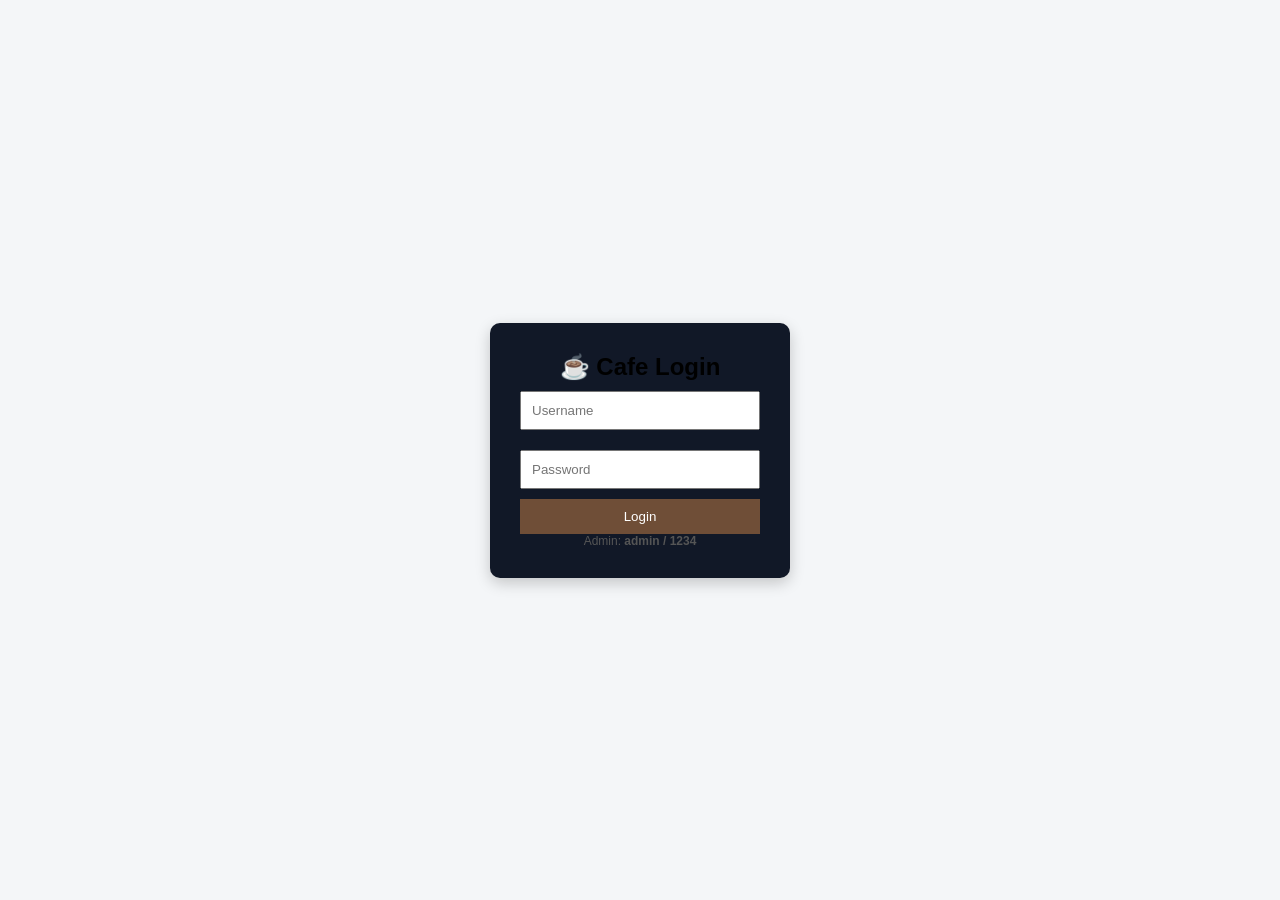
<file: index.html>
<!DOCTYPE html>
<html lang="en">
<head>
  <meta charset="UTF-8">
  <title>Cafe POS Dashboard</title>
  <link rel="stylesheet" href="style.css">
</head>

<body onload="protect()">

<div class="app">

  <!-- SIDEBAR -->
  <aside class="sidebar">
    <h2 class="logo">☕ CafePOS</h2>

    <a href="menu.html">Menu</a>
    <a href="order.html">Take Order</a>
    <a href="bill.html">Billing</a>
    <a href="history.html">Order History</a>
    <a href="report.html">Reports</a>
    <a href="staff.html">Staff</a>
    <a href="settings.html">Settings</a>

    <button class="logout" onclick="logout()">Logout</button>
  </aside>

  <!-- MAIN -->
  <main class="main">

    <h1>Dashboard</h1>

    <!-- STATS -->
    <div class="stats">
      <div class="stat-card">
        <h3>Today Sales</h3>
        <p>₹ 4,250</p>
      </div>
      <div class="stat-card">
        <h3>Total Orders</h3>
        <p>38</p>
      </div>
      <div class="stat-card">
        <h3>Active Staff</h3>
        <p>4</p>
      </div>
    </div>

    <!-- QUICK ACTIONS -->
    <div class="quick">
      <a href="order.html" class="action">➕ New Order</a>
      <a href="bill.html" class="action">🧾 Generate Bill</a>
      <a href="menu.html" class="action">📋 View Menu</a>
    </div>

  </main>

</div>

<script src="script.js"></script>
</body>
</html>
</file>
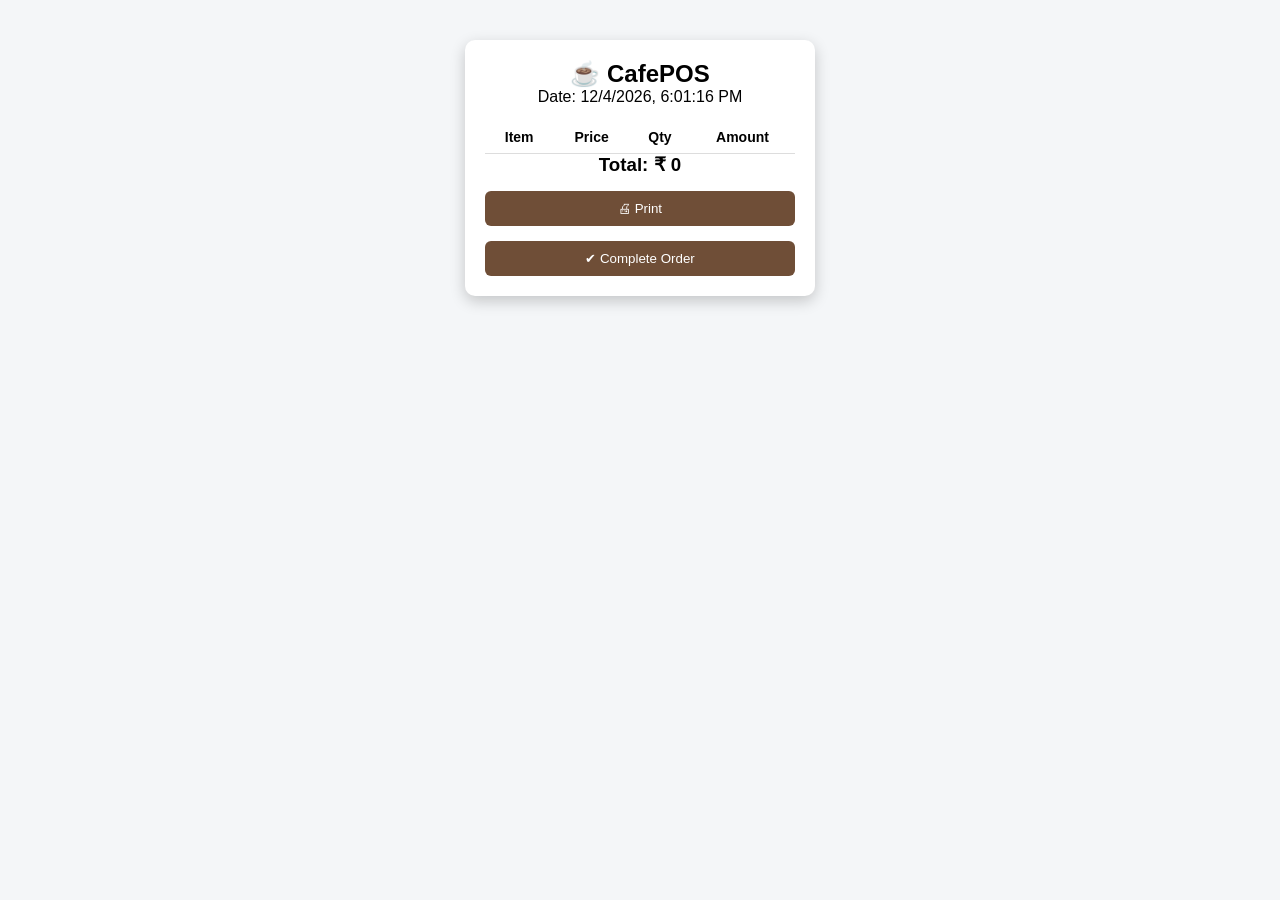
<file: bill.html>
<!DOCTYPE html>
<html lang="en">
<head>
  <meta charset="UTF-8">
  <title>Bill | CafePOS</title>
  <link rel="stylesheet" href="style.css">
</head>

<body onload="loadBill()">

<div class="bill-box">
  <h2>☕ CafePOS</h2>
  <p>Date: <span id="date"></span></p>

  <table>
    <thead>
      <tr>
        <th>Item</th>
        <th>Price</th>
        <th>Qty</th>
        <th>Amount</th>
      </tr>
    </thead>
    <tbody id="billBody"></tbody>
  </table>

  <h3>Total: <span id="grandTotal">₹0</span></h3>

  <button onclick="window.print()">🖨 Print</button>
  <button onclick="clearCart()">✔ Complete Order</button>
</div>

<script src="script.js"></script>
<script>
  document.getElementById("date").innerText =
    new Date().toLocaleString();
</script>

</body>
</html>
</file>
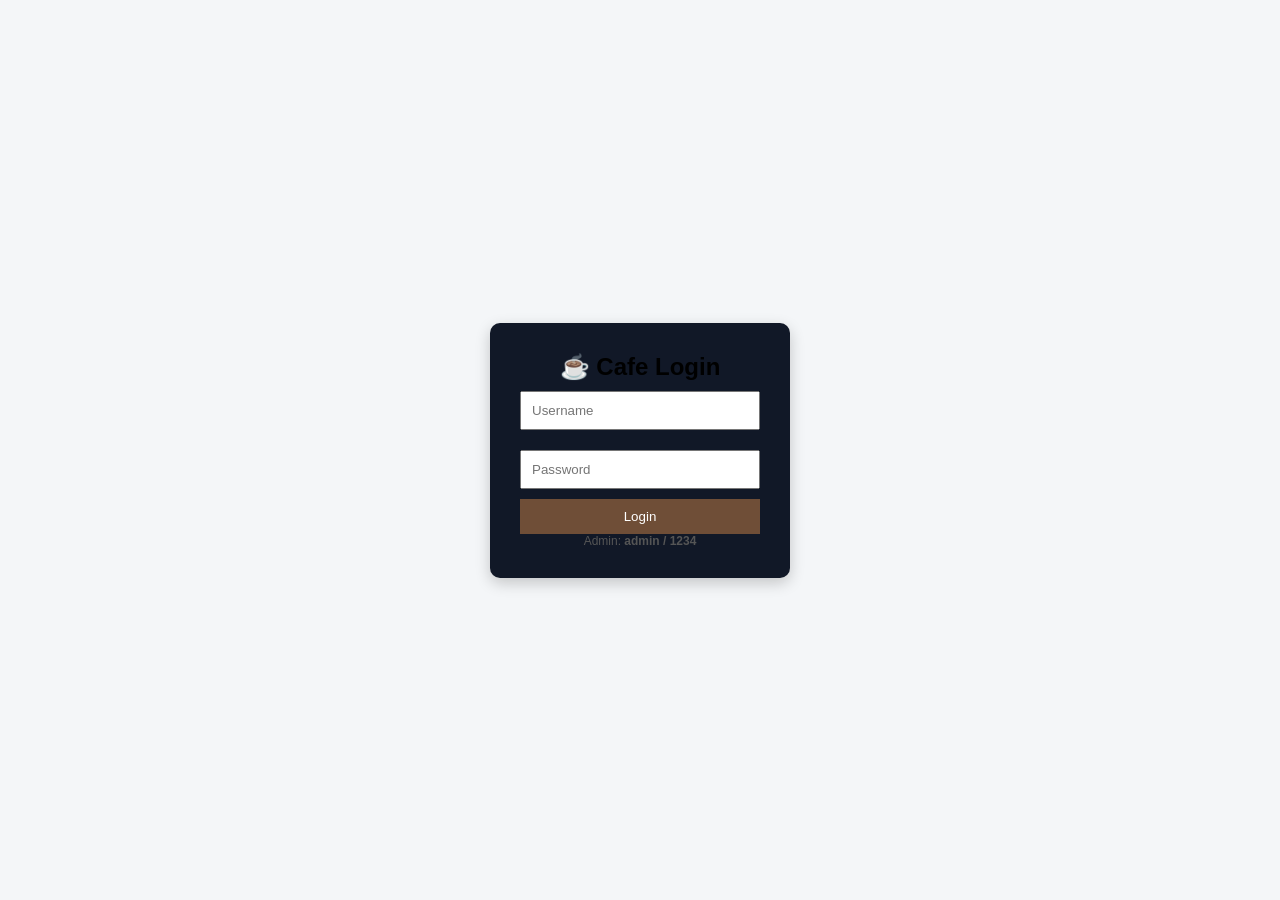
<file: history.html>
<!DOCTYPE html>
<html>
<head>
  <title>Order History</title>
  <link rel="stylesheet" href="style.css">
</head>
<body onload="protect(); loadHistory()">

<nav class="nav">
  <h2>📊 Order History</h2>
  <a href="index.html" class="link">Dashboard</a>
</nav>

<table class="order-table">
  <thead>
    <tr>
      <th>Date</th>
      <th>Total</th>
    </tr>
  </thead>
  <tbody id="historyBody"></tbody>
</table>

<script src="script.js"></script>
</body>
</html>
</file>
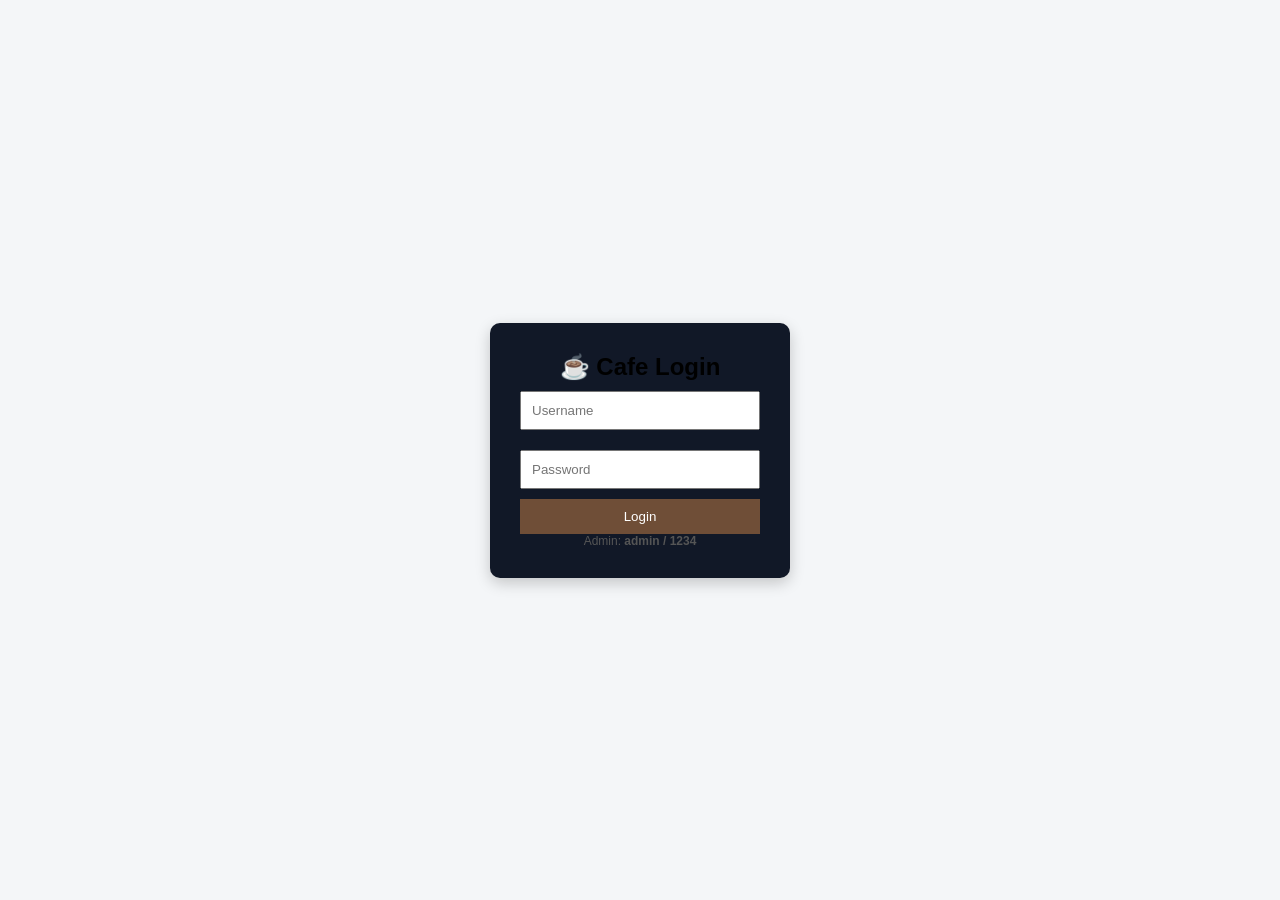
<file: login.html>
<!DOCTYPE html>
<html lang="en">
<head>
  <meta charset="UTF-8">
  <title>Cafe Login</title>
  <link rel="stylesheet" href="style.css">
</head>
<body class="center">

  <div class="card">
    <h2>☕ Cafe Login</h2>

    <form onsubmit="login(event)">
      <input type="text" id="user" placeholder="Username" required>
      <input type="password" id="pass" placeholder="Password" required>
      <button type="submit">Login</button>
    </form>

    <p class="hint">Admin: <b>admin / 1234</b></p>
  </div>

<script src="script.js"></script>
</body>
</html>
</file>
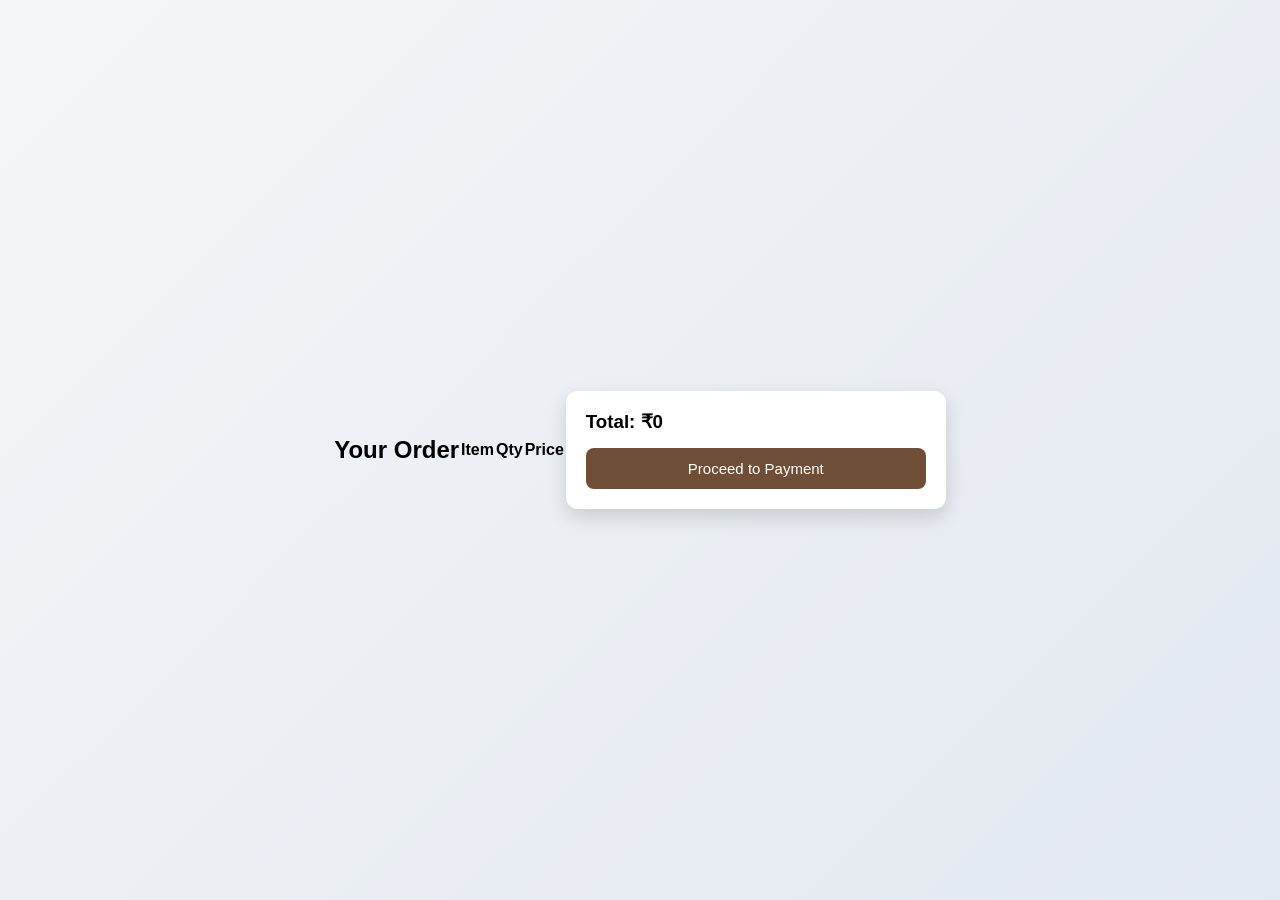
<file: order.html>
<!DOCTYPE html>
<html>
<head>
  <title>Order Summary</title>
  <link rel="stylesheet" href="style.css">
</head>
<body onload="loadOrder()">

<h2>Your Order</h2>

<table>
  <thead>
    <tr>
      <th>Item</th>
      <th>Qty</th>
      <th>Price</th>
    </tr>
  </thead>
  <tbody id="orderBody"></tbody>
</table>
<body class="order-page">
  <div class="order-box">

<h3>Total: ₹<span id="total"></span></h3>

<button onclick="goPayment()">Proceed to Payment</button>
</div>
<script src="script.js"></script>
</body>
</html>
</file>
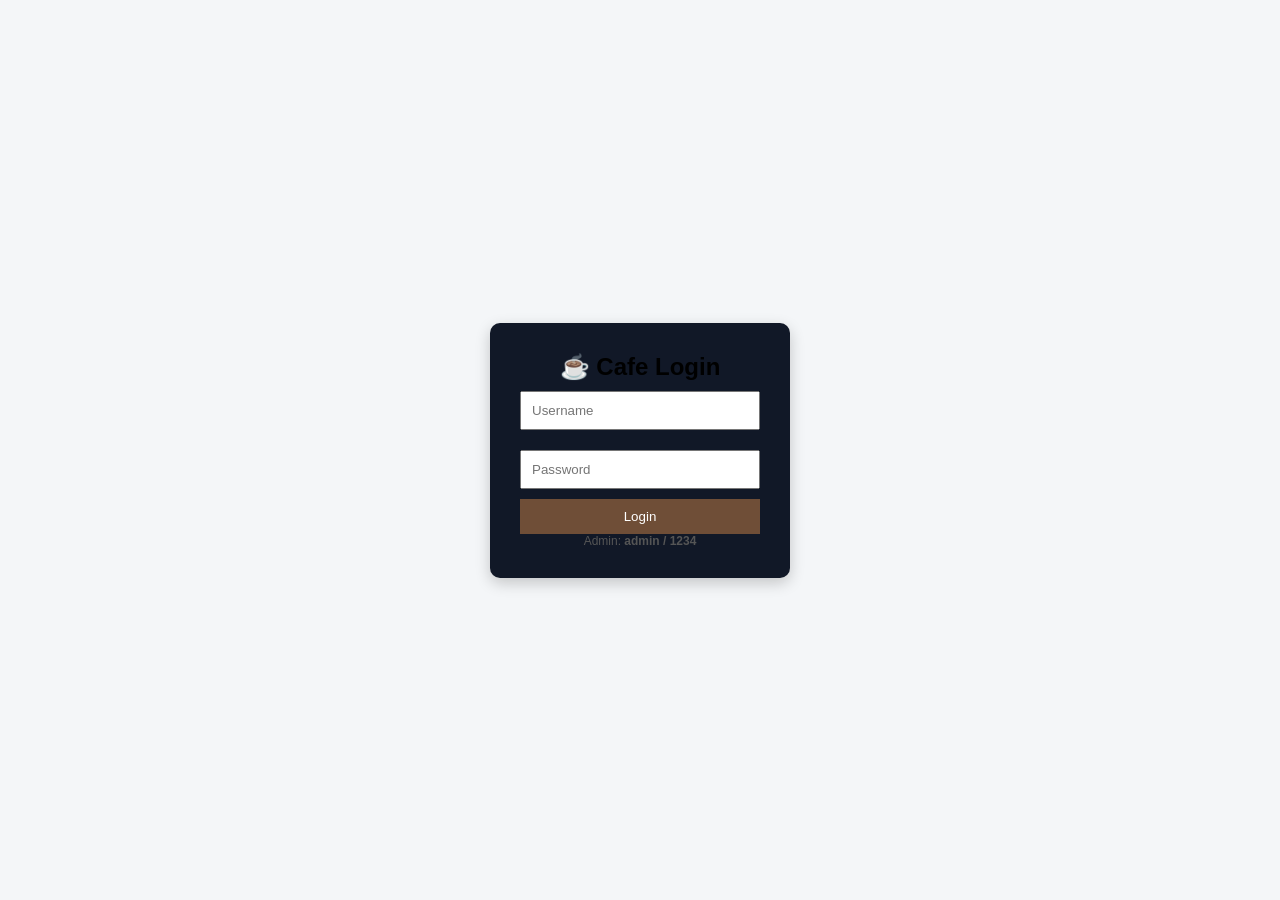
<file: report.html>
<!DOCTYPE html>
<html>
<head>
  <title>Reports</title>
  <link rel="stylesheet" href="style.css">
</head>
<body onload="protect(); loadReport()">

<nav class="nav">
  <h2>📈 Reports</h2>
  <a href="index.html" class="link">Dashboard</a>
</nav>

<section class="bill">
  <h3>Total Sales</h3>
  <h1>₹ <span id="sales">0</span></h1>
</section>

<script src="script.js"></script>
</body>
</html>
</file>
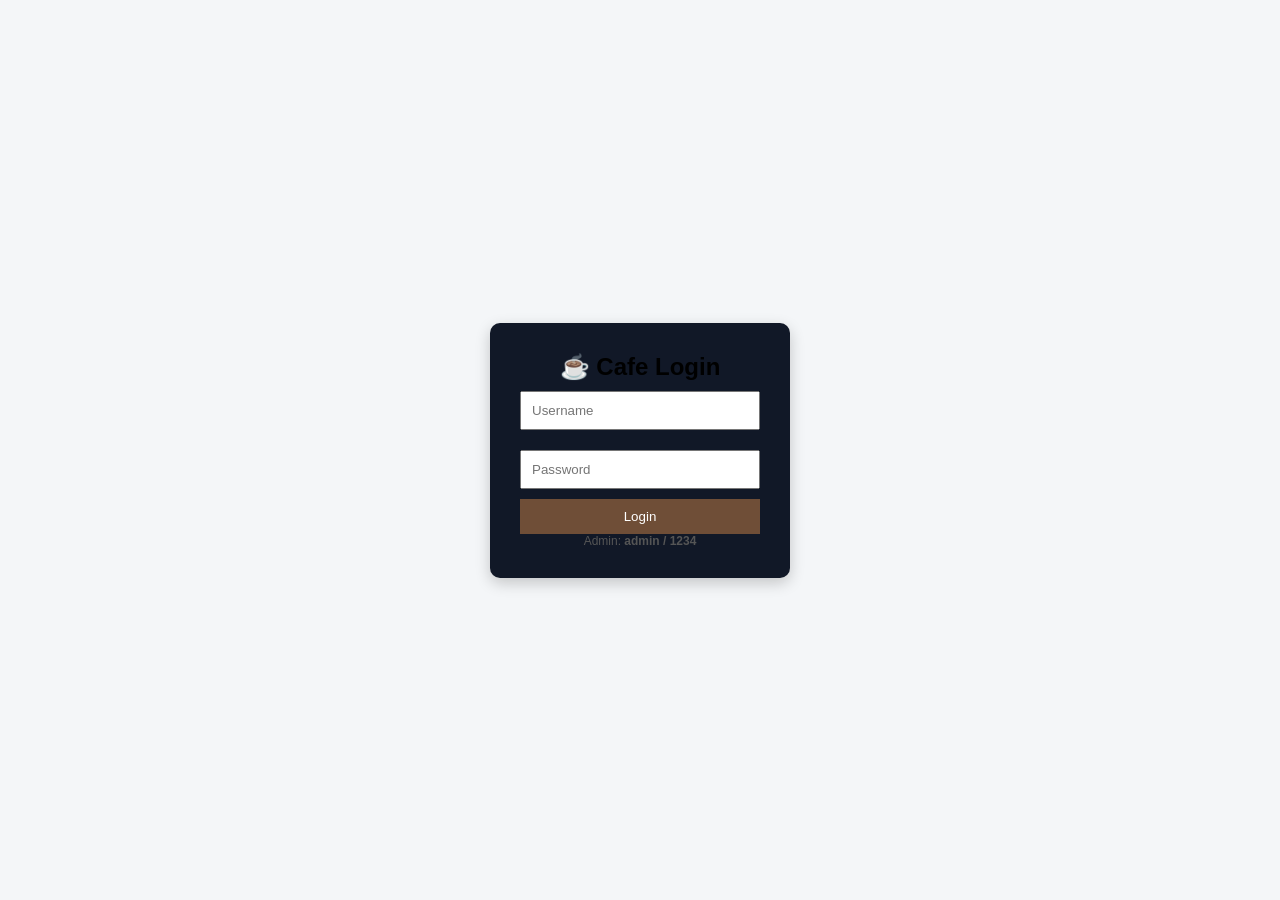
<file: settings.html>
<!DOCTYPE html>
<html lang="en">
<head>
  <meta charset="UTF-8">
  <title>Settings | Cafe Management</title>
  <link rel="stylesheet" href="style.css">
</head>

<body onload="protect(); loadSettings()">

<nav class="nav">
  <h2>⚙ Settings</h2>
  <a href="index.html" class="link">Dashboard</a>
</nav>

<section class="settings">

  <!-- Cafe Name -->
  <div class="setting-card">
    <h3>🏪 Cafe Name</h3>
    <input type="text" id="cafeName" placeholder="Enter cafe name">
    <button onclick="saveCafeName()">Save</button>
  </div>

  <!-- Theme -->
  <div class="setting-card">
    <h3>🎨 Theme</h3>
    <button onclick="setTheme('light')">☀ Light</button>
    <button onclick="setTheme('dark')">🌙 Dark</button>
  </div>

  <!-- Data -->
  <div class="setting-card">
    <h3>🗑 Data Management</h3>
    <button onclick="clearOrders()">Clear Current Order</button>
    <button onclick="clearHistory()">Clear Order History</button>
  </div>

  <!-- Logout -->
  <div class="setting-card danger">
    <h3>🔐 Logout</h3>
    <button onclick="logout()">Logout</button>
  </div>

</section>

<script src="script.js"></script>
</body>
</html>
</file>
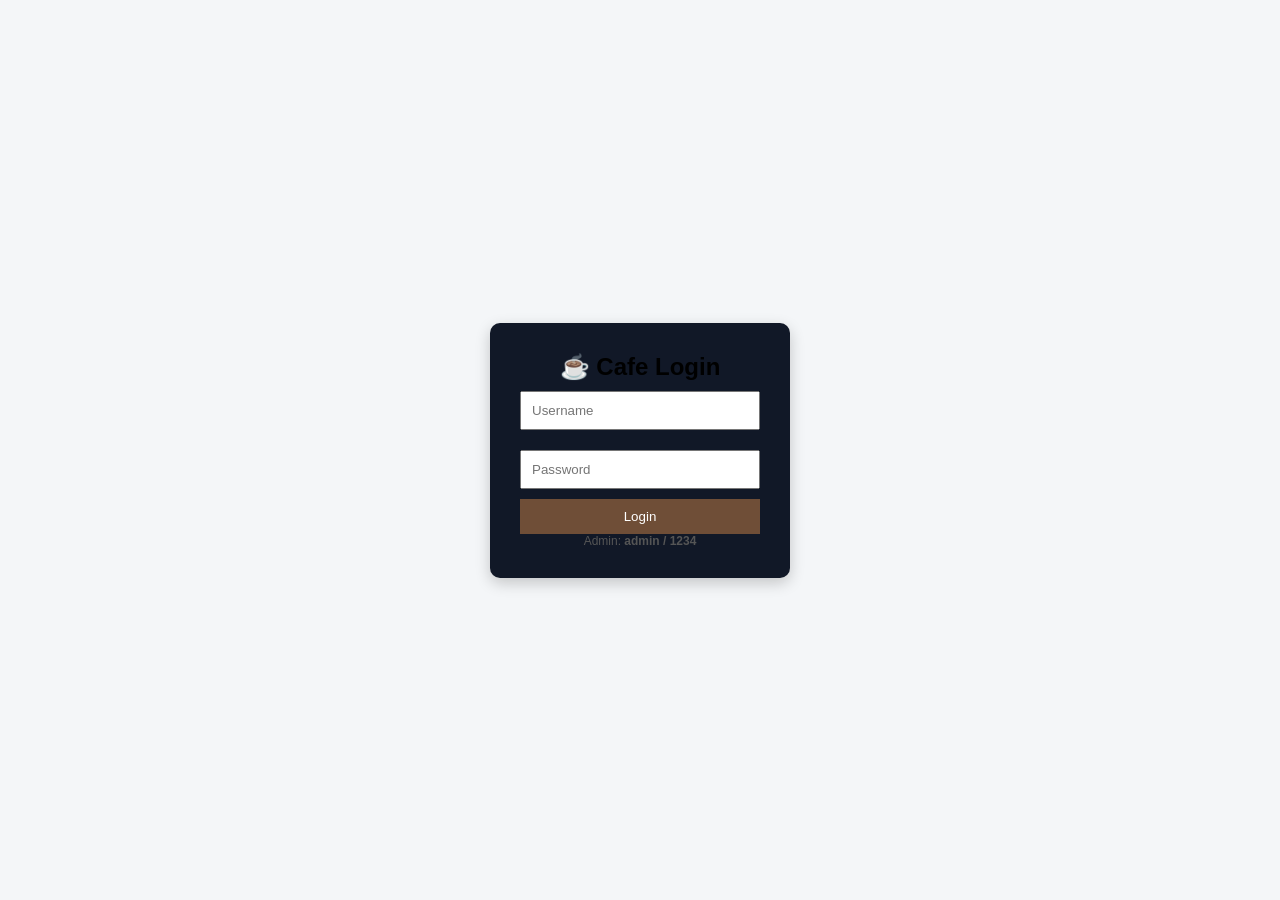
<file: staff.html>
<!DOCTYPE html>
<html>
<head>
  <title>Staff</title>
  <link rel="stylesheet" href="style.css">
</head>
<body onload="protect()">

<nav class="nav">
  <h2>👨‍🍳 Staff</h2>
  <a href="index.html" class="link">Dashboard</a>
</nav>

<section class="bill">
  <ul>
    <li>Ramesh – Cashier</li>
    <li>Suresh – Cook</li>
    <li>Anita – Manager</li>
  </ul>
</section>

<script src="script.js"></script>
</body>
</html>
</file>
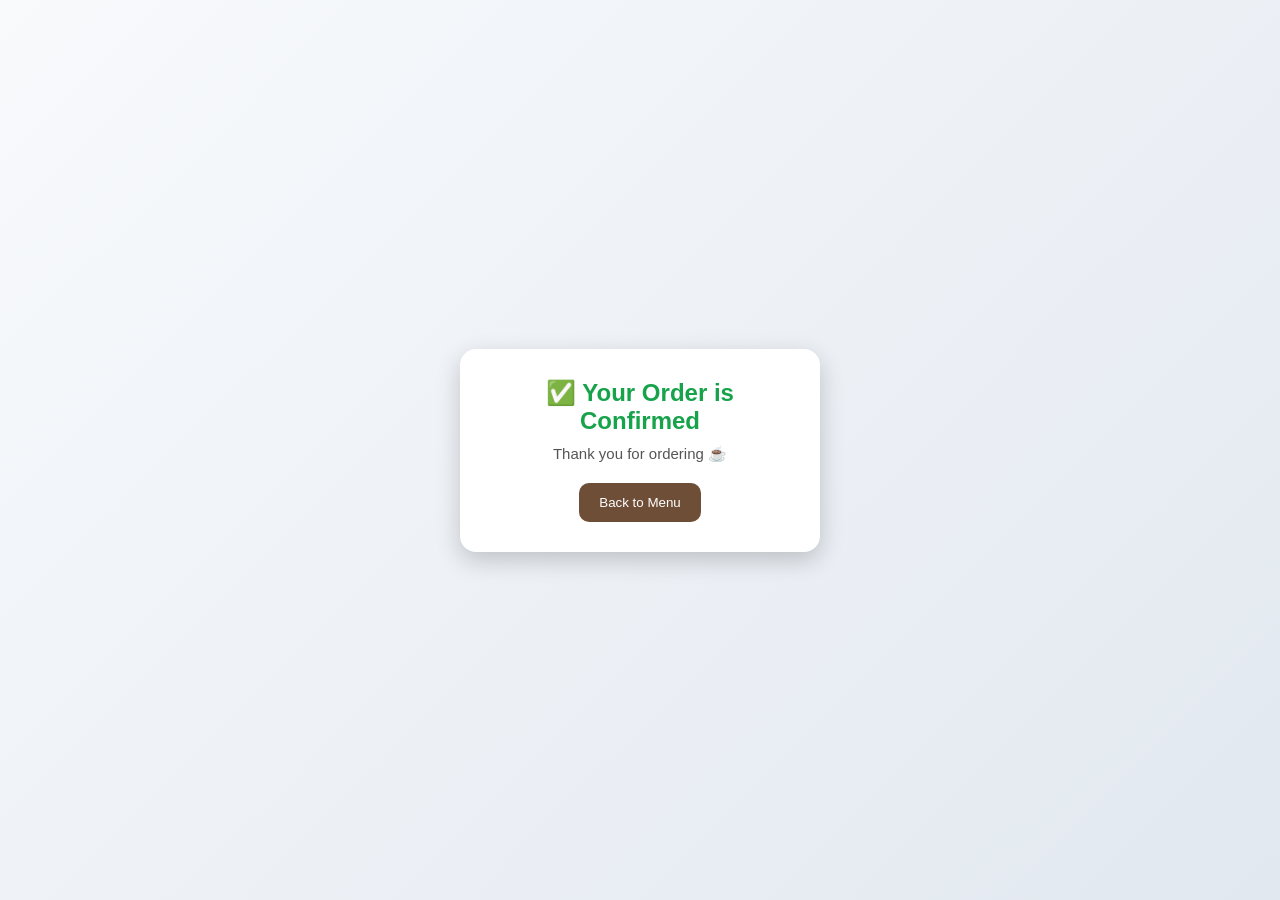
<file: success.html>
<!DOCTYPE html>
<html lang="en">
<head>
  <meta charset="UTF-8">
  <title>Order Confirmed</title>
  <link rel="stylesheet" href="style.css">
</head>

<body class="success-page">

<div class="success-box">
  <h2>✅ Your Order is Confirmed</h2>
  <p>Thank you for ordering ☕</p>

  <button onclick="finish()">Back to Menu</button>
</div>

<script>
function finish(){
  localStorage.removeItem("cart");
  window.location.href="menu.html";
}
</script>

</body>
</html>
</file>
<file: style.css>
*{margin:0;padding:0;box-sizing:border-box;font-family:Arial}
body{background:#f5f5f5}
.center{display:flex;justify-content:center;align-items:center;height:100vh}

.card{
  background:#fff;
  padding:30px;
  width:300px;
  border-radius:10px;
  box-shadow:0 5px 15px rgba(0,0,0,.2);
  text-align:center;
}

.card input{
  width:100%;
  padding:10px;
  margin:10px 0;
}

.card button{
  width:100%;
  padding:10px;
  background:#6f4e37;
  color:#fff;
  border:none;
  cursor:pointer;
}

.hint{font-size:12px;color:#555}

.nav{
  background:#6f4e37;
  color:#fff;
  padding:15px;
  display:flex;
  justify-content:space-between;
}

.dashboard{
  display:grid;
  grid-template-columns:repeat(auto-fit,minmax(150px,1fr));
  gap:20px;
  padding:30px;
}

.box{
  background:#fff;
  padding:30px;
  text-align:center;
  border-radius:8px;
  box-shadow:0 3px 10px rgba(0,0,0,.1);
  text-decoration:none;
  color:#000;
  cursor:pointer;
}

.menu{
  display:grid;
  grid-template-columns:repeat(auto-fit,minmax(180px,1fr));
  gap:20px;
  padding:30px;
}

.item{
  background:#fff;
  padding:20px;
  text-align:center;
  border-radius:8px;
  box-shadow:0 3px 10px rgba(0,0,0,.1);
}

.item button{
  margin-top:10px;
  padding:8px 15px;
  background:#6f4e37;
  color:#fff;
  border:none;
  cursor:pointer;
}

.link{
  color:#fff;
  text-decoration:none;
}
.order-section{
  padding:30px;
}

.order-table{
  width:100%;
  border-collapse:collapse;
  background:#fff;
}

.order-table th,
.order-table td{
  border:1px solid #ddd;
  padding:10px;
  text-align:center;
}

.order-table button{
  padding:5px 10px;
  margin:0 3px;
  cursor:pointer;
}

.total-box{
  margin-top:20px;
  text-align:right;
  font-size:20px;
  font-weight:bold;
}
.settings{
  padding:30px;
  display:grid;
  grid-template-columns:repeat(auto-fit,minmax(250px,1fr));
  gap:20px;
}

.setting-card{
  background:#fff;
  padding:20px;
  border-radius:8px;
  box-shadow:0 3px 10px rgba(0,0,0,.1);
}

.setting-card h3{
  margin-bottom:10px;
}

.setting-card input{
  width:100%;
  padding:8px;
  margin-bottom:10px;
}

.setting-card button{
  padding:8px 12px;
  margin:5px 0;
  background:#6f4e37;
  color:#fff;
  border:none;
  cursor:pointer;
}

.setting-card.danger button{
  background:#c0392b;
}
body{
  margin:0;
  font-family:Segoe UI, Arial;
  background:#f4f6f8;
}

.app{
  display:flex;
  height:100vh;
}

/* SIDEBAR */
.sidebar{
  width:220px;
  background:#1f2933;
  color:#fff;
  display:flex;
  flex-direction:column;
  padding:20px;
}

.logo{
  margin-bottom:20px;
}

.sidebar a{
  color:#cbd5e1;
  text-decoration:none;
  padding:10px;
  border-radius:6px;
  margin-bottom:5px;
}

.sidebar a:hover{
  background:#374151;
  color:#fff;
}

.logout{
  margin-top:auto;
  padding:10px;
  background:#b91c1c;
  color:#fff;
  border:none;
  cursor:pointer;
  border-radius:6px;
}

/* MAIN */
.main{
  flex:1;
  padding:30px;
}

.stats{
  display:grid;
  grid-template-columns:repeat(auto-fit,minmax(200px,1fr));
  gap:20px;
  margin-top:20px;
}

.stat-card{
  background:#fff;
  padding:20px;
  border-radius:10px;
  box-shadow:0 5px 15px rgba(0,0,0,0.1);
}

.stat-card p{
  font-size:24px;
  margin:10px 0 0;
}

/* QUICK ACTIONS */
.quick{
  margin-top:30px;
  display:flex;
  gap:15px;
}

.action{
  background:#6f4e37;
  color:#fff;
  padding:15px 20px;
  text-decoration:none;
  border-radius:8px;
}
/* MENU TABS */
.menu-tabs{
  display:flex;
  gap:10px;
  margin:20px 0;
}

.tab{
  padding:10px 18px;
  border:none;
  border-radius:20px;
  background:#e5e7eb;
  cursor:pointer;
  font-weight:600;
}

.tab.active{
  background:#6f4e37;
  color:#fff;
}

/* MENU GRID */
.menu-grid{
  display:grid;
  grid-template-columns:repeat(auto-fit, minmax(220px,1fr));
  gap:20px;
}

/* MENU CARD */
.menu-card{
  background:#fff;
  border-radius:15px;
  padding:20px;
  box-shadow:0 8px 20px rgba(0,0,0,0.12);
  display:flex;
  flex-direction:column;
  justify-content:space-between;
  transition:all 0.3s ease;
}

.menu-card h3{
  margin-bottom:5px;
}

.menu-card p{
  font-size:13px;
  color:#666;
}

.menu-card span{
  font-size:18px;
  font-weight:bold;
  margin:10px 0;
}

.menu-card button{
  padding:10px;
  background:#6f4e37;
  color:#fff;
  border:none;
  border-radius:8px;
  cursor:pointer;
  font-size:14px;
}

.menu-card:hover{
  transform:translateY(-6px);
  box-shadow:0 15px 30px rgba(0,0,0,0.2);
}
.menu-grid{
  display:grid;
  grid-template-columns:repeat(auto-fit,minmax(220px,1fr));
  gap:20px;
}

.menu-card{
  background:#fff;
  border-radius:15px;
  padding:15px;
  box-shadow:0 6px 18px rgba(0,0,0,0.12);
  transition:transform .2s;
}

.menu-card:hover{
  transform:translateY(-5px);
}

.menu-img{
  width:100%;
  height:150px;
  object-fit:cover;
  border-radius:12px;
  margin-bottom:10px;
}

.menu-card span{
  font-weight:bold;
  font-size:18px;
}

.menu-card button{
  width:100%;
  margin-top:10px;
  padding:10px;
  background:#6f4e37;
  color:#fff;
  border:none;
  border-radius:8px;
  cursor:pointer;
}
/* ===== MENU IMAGE PERFECT FIX ===== */
.menu-card{
  background:#fff;
  border-radius:15px;
  padding:15px;
  box-shadow:0 6px 18px rgba(0,0,0,0.12);
  display:flex;
  flex-direction:column;
}

.menu-img{
  width:100%;
  height:160px;              /* 🔒 fixed height */
  object-fit:cover;          /* 🔥 image crop, stretch नाही */
  object-position:center;    /* center focus */
  border-radius:12px;
  background:#f2f2f2;
  display:block;
}
.menu-card:hover .menu-img{
  transform:scale(1.05);
  transition:0.3s;
}
.topbar{
  display:flex;
  align-items:center;
  gap:15px;
  background:#1f2933;
  color:#fff;
  padding:15px;
}

.hamburger{
  font-size:26px;
  cursor:pointer;
}

.sidebar{
  position:fixed;
  top:0;
  left:-220px;
  width:220px;
  height:100%;
  background:#1f2933;
  padding:20px;
  transition:0.3s;
  z-index:1000;
}

.sidebar.show{
  left:0;
}

.main-content{
  padding:20px;
}
.bill-box{
  width:350px;
  margin:40px auto;
  background:#fff;
  padding:20px;
  border-radius:10px;
  box-shadow:0 5px 15px rgba(0,0,0,0.2);
  text-align:center;
}

.bill-box table{
  width:100%;
  border-collapse:collapse;
  margin-top:15px;
}

.bill-box th,
.bill-box td{
  border-bottom:1px solid #ddd;
  padding:8px;
  font-size:14px;
}

.bill-box button{
  margin-top:15px;
  padding:10px;
  width:100%;
  background:#6f4e37;
  color:#fff;
  border:none;
  border-radius:6px;
  cursor:pointer;
}
/* ===============================
   COMMON PAGE BACKGROUND
================================ */
.order-page,
.payment-page,
.success-page{
  min-height:100vh;
  background:linear-gradient(135deg,#f4f6f8,#e2e8f0);
  display:flex;
  align-items:center;
  justify-content:center;
  font-family:Segoe UI, Arial;
}

/* ===============================
   ORDER SUMMARY
================================ */
.order-box{
  width:380px;
  background:#fff;
  padding:20px;
  border-radius:12px;
  box-shadow:0 8px 20px rgba(0,0,0,0.15);
}

.order-box h2{
  text-align:center;
  margin-bottom:15px;
}

.order-box table{
  width:100%;
  border-collapse:collapse;
}

.order-box th,
.order-box td{
  padding:8px;
  border-bottom:1px solid #ddd;
  font-size:14px;
}

.order-total{
  margin-top:15px;
  font-size:18px;
  font-weight:bold;
  text-align:right;
}

.order-box button{
  width:100%;
  margin-top:15px;
  padding:12px;
  background:#6f4e37;
  color:#fff;
  border:none;
  border-radius:8px;
  font-size:15px;
  cursor:pointer;
}

/* ===============================
   PAYMENT PAGE
================================ */
.payment-box{
  width:360px;
  background:#fff;
  padding:25px;
  border-radius:14px;
  box-shadow:0 8px 22px rgba(0,0,0,0.18);
  text-align:center;
}

.payment-box h2{
  margin-bottom:20px;
}

.pay-btn{
  width:100%;
  padding:12px;
  margin-bottom:12px;
  border:none;
  border-radius:10px;
  font-size:16px;
  cursor:pointer;
  color:#fff;
}

.gpay{ background:#4285F4; }
.phonepe{ background:#5f259f; }
.upi{ background:#16a34a; }
.card{ background:#111827; }

/* ===============================
   SUCCESS PAGE
================================ */
.success-box{
  width:360px;
  background:#fff;
  padding:30px;
  border-radius:16px;
  box-shadow:0 8px 25px rgba(0,0,0,0.2);
  text-align:center;
}

.success-box h2{
  color:#16a34a;
  margin-bottom:10px;
}

.success-box p{
  font-size:15px;
  color:#555;
}

.success-box button{
  margin-top:20px;
  padding:12px 20px;
  background:#6f4e37;
  color:#fff;
  border:none;
  border-radius:10px;
  cursor:pointer;
}
/* ===== PAGE BACKGROUNDS ===== */
.payment-page,
.success-page{
  min-height:100vh;
  display:flex;
  align-items:center;
  justify-content:center;
  background:linear-gradient(135deg,#6f4e37,#c9a27e);
}
.payment-page,
.success-page{
  min-height:100vh;
  display:flex;
  align-items:center;
  justify-content:center;
  background:linear-gradient(135deg,#f8fafc,#e2e8f0);
}

.qr-img{
  width:180px;
  margin:15px auto;
  display:block;
}
</file>
